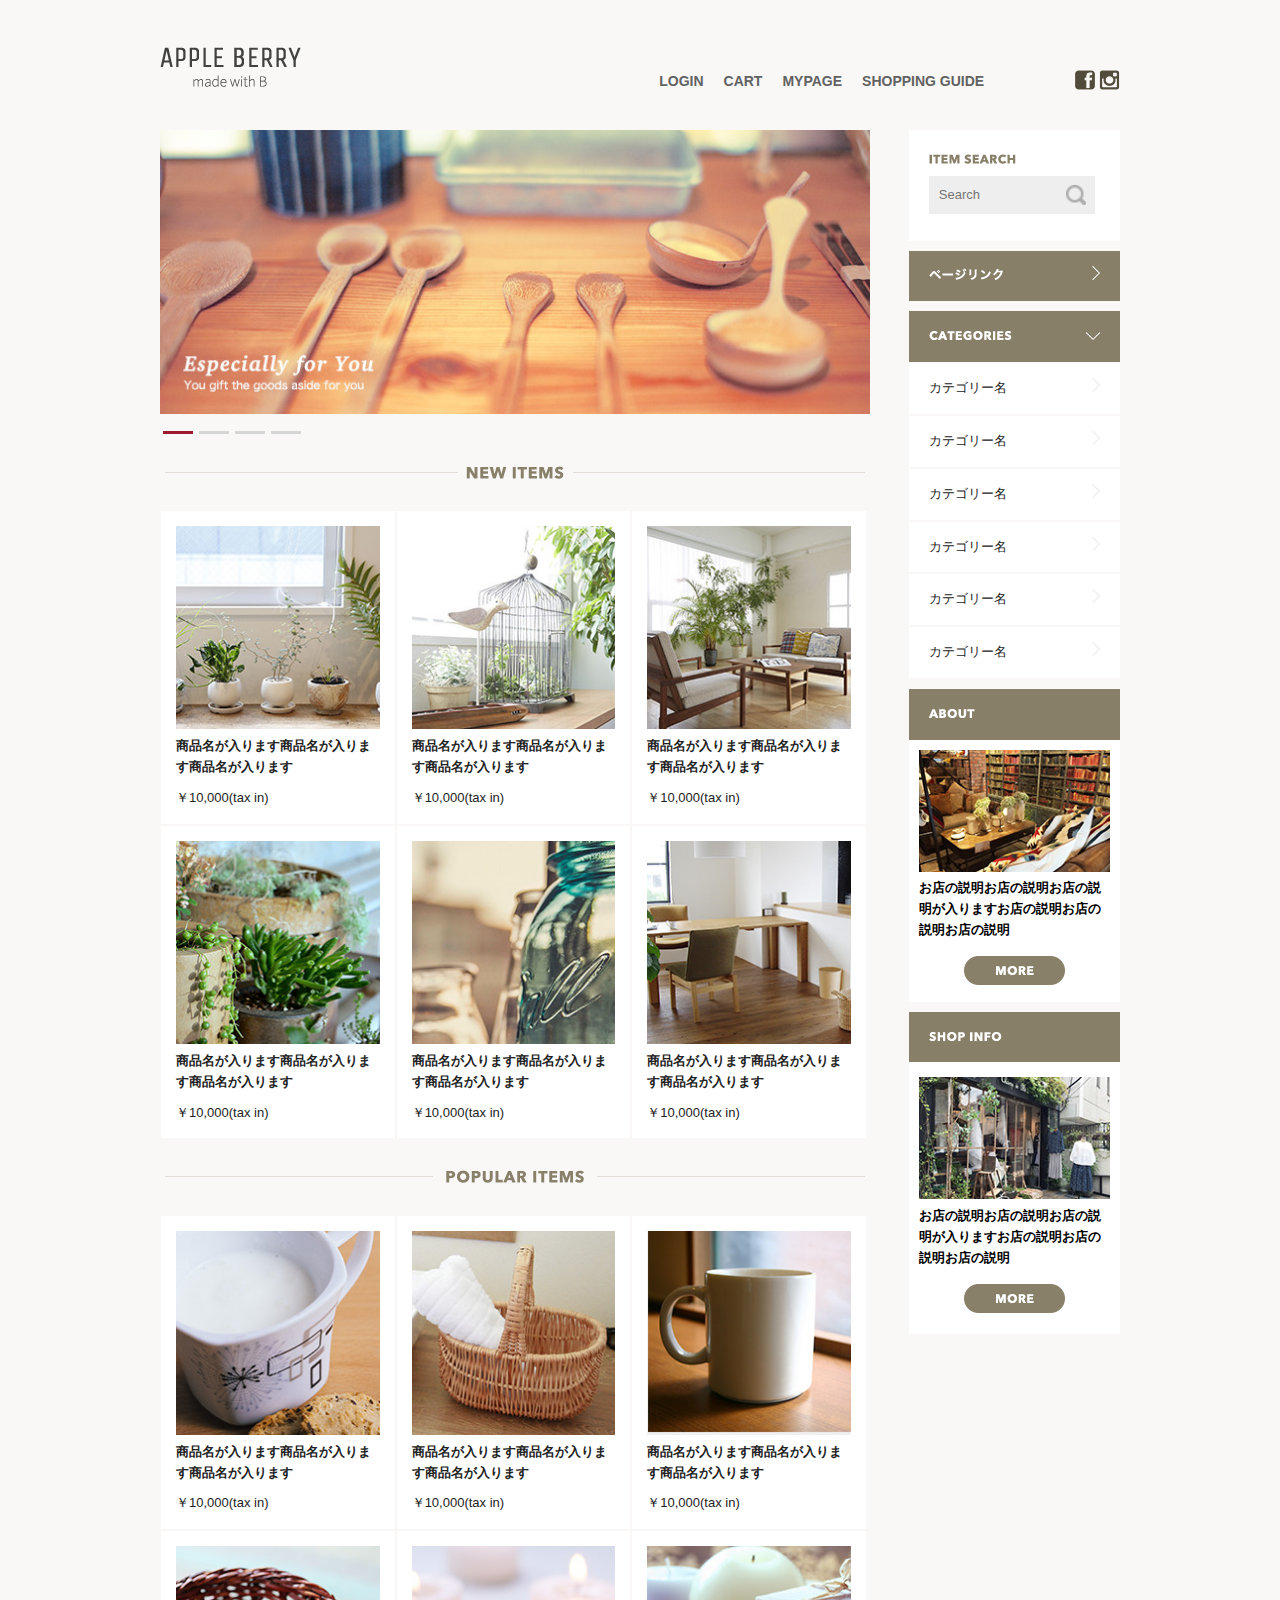
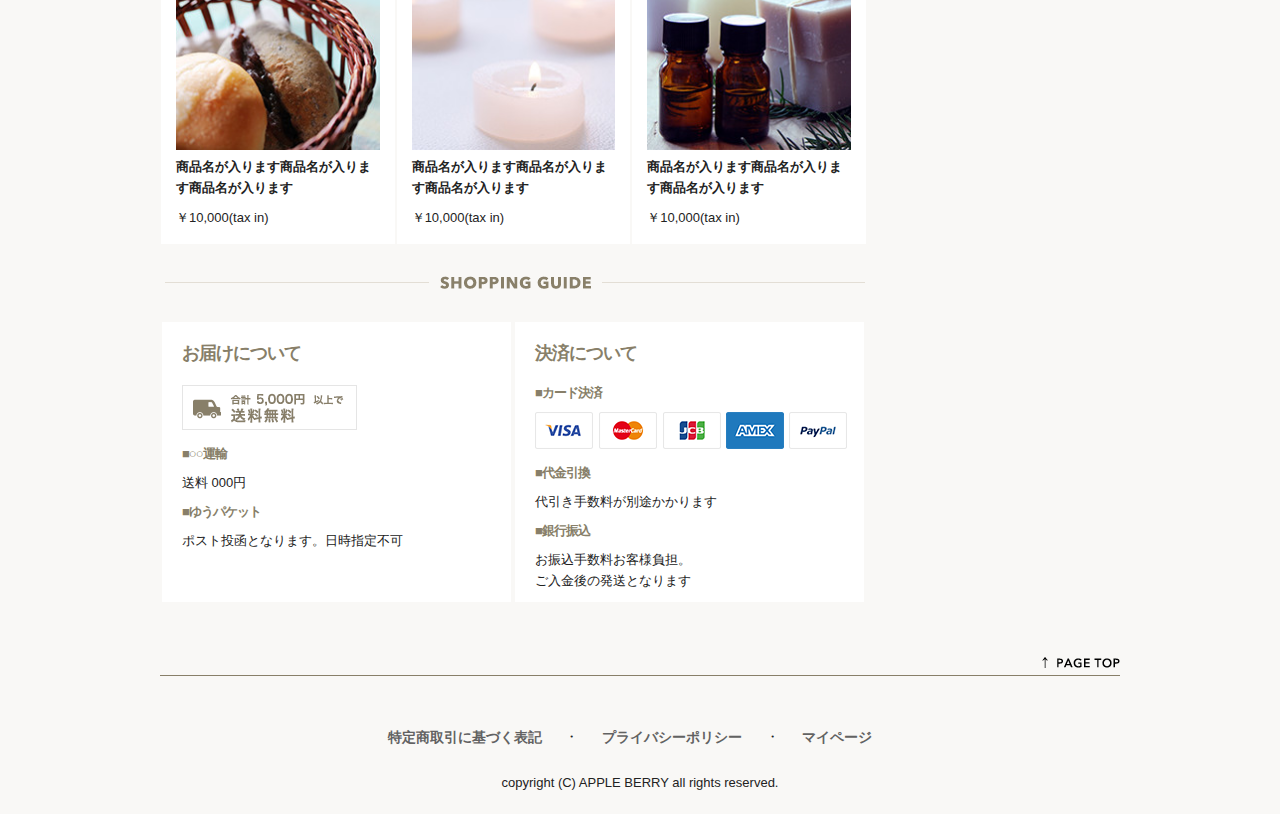
<file: index.html>
<!DOCTYPE html>
<html lang="ja">
<head> 
  <!-- Basic Page Needs
  –––––––––––––––––––––––––––––––––––––––––––––––––– -->
  <meta charset="utf-8">
  <title>APPLE BERRY</title>
  <meta name="description" content="">
  <meta name="author" content="">

  <!-- Mobile Specific Metas
  –––––––––––––––––––––––––––––––––––––––––––––––––– -->
  <meta name="viewport" content="width=device-width, initial-scale=1">

  <!-- FONT
  –––––––––––––––––––––––––––––––––––––––––––––––––– -->
  <link href="//fonts.googleapis.com/css?family=Raleway:400,300,600" rel="stylesheet" type="text/css">

  <!-- CSS
  –––––––––––––––––––––––––––––––––––––––––––––––––– -->
  <link rel="stylesheet" href="css/normalize.css">
  <link rel="stylesheet" href="css/skeleton.css">
  <link rel="stylesheet" href="css/common.css">
  <link rel="stylesheet" href="owlcarousel/assets/owl.carousel.min.css">
  <link rel="stylesheet" href="owlcarousel/assets/owl.theme.default.min.css">

  <!-- Favicon
  –––––––––––––––––––––––––––––––––––––––––––––––––– -->
  <link rel="icon" type="image/png" href="images/favicon.png">
  
    <!-- jQuery -->
    <script src="https://ajax.googleapis.com/ajax/libs/jquery/1.10.2/jquery.min.js"></script>
    <!-- Owl Carousel JS -->
    <script src="owlcarousel/owl.carousel.min.js"></script>
    
    <!-- Owl Carouselを動作させるために追加 -->
    <script src="test-carousel.js"></script>
    <style>
        .owl-theme .owl-dots, .owl-theme .owl-nav {
        text-align: left;
        -webkit-tap-highlight-color: transparent;
            
        }
        .owl-theme .owl-nav.disabled+.owl-dots {
        margin-top: 0px;
        }
        .owl-theme .owl-dots .owl-dot span {
        width: 30px;
        height: 3px;
        margin: 3px 3px;
        background: #D6D6D6;
        display: block;
        -webkit-backface-visibility: visible;
        border-radius:0px;
        }
        .owl-theme .owl-dots .owl-dot.active span,.owl-theme .owl-dots .owl-dot:hover span{
            background:#9d1a2d
        }
        .owl-dot{
            height:0px;
        }
    </style>
    <script>
      $(function(){
    
        $(document).ready(function(){
    
          $(".sp_navi_btn").click(function () {
            $(this).next().slideToggle();
          });
    
        });
    
      });
    </script>
</head>
<body>
    <header>
        <div class="pc_navi">
            <div id="header_in" class="container">
                <div class="row">
                    <div class="six columns logo">
                    
                    <h1><a href="index.html"><img class="u-max-full-width" src="images/top/logo.png" alt="APPLE BERRY" srcset="images/top_sp/logo@2x.png 2x" /></a></h1>
                    
                    </div>
                    <div class="six columns navi">
                    
                        <ul class="pc_navi_li">
                            <li class="navi_login"><a href="#">LOGIN</a></li>
                            <li class="navi_cart"><a href="#">CART</a></li>
                            <li class="navi_mypage"><a href="#">MYPAGE</a></li>
                            <li class="navi_shopping_guide"><a href="#shopping_gude">SHOPPING GUIDE</a></li>
                        </ul>
                        <span class="icon">
                            <img class="sp_facebook_btn u-max-full-width" src="images/top/facebook.png" alt="facebook" />
                            <img class="sp_insta_btn u-max-full-width" src="images/top/insta.png" alt="insta"/>
                        </span>
                    </div>
                <!-- pc_navi -->
                
                </div>
            </div>
            <!-- row -->
        </div>
        <div class="sp_navi">
            <div id="sp_header_in">
                <h1><a href="index.html"><img class="u-max-full-width" src="images/top/logo.png" alt="APPLE BERRY" srcset="images/top_sp/logo@2x.png 2x" /></a></h1>
                <img class="sp_facebook_btn u-max-full-width" src="images/top_sp/fb.png" alt="fb" srcset="images/top_sp/fb@2x.png 2x" />
                <img class="sp_insta_btn u-max-full-width" src="images/top_sp/insta.png" alt="insta" srcset="images/top_sp/insta@2x.png 2x" />
                <img class="sp_navi_btn u-max-full-width" src="images/top_sp/menu_icon.png" alt="menu_icon" srcset="images/top_sp/menu_icon@2x.png 2x" />
                
                <ul class="sp_navi_li">
                    <li><a href="#">LOGIN</a></li>
                    <li><a href="#">CART</a></li>
                    <li><a href="#">MYPAGE</a></li>
                    <li><a href="#shopping_gude">SHOPPING GUIDE</a></li>
                </ul>
            </div>
        </div>
        <!-- sp_navi -->
        <!-- header_in -->
    </header>
    <div id="main">
        <div class="row">
            <div class="nine columns">
                <div id="top">
                    <div class="owl-carousel owl-theme">
                        <div><img src="images/top/ca_banner.jpg" alt="ca_banner"></div>
                        <div><img src="images/top/ca_banner.jpg" alt="ca_banner"></div>
                        <div><img src="images/top/ca_banner.jpg" alt="ca_banner"></div>
                        <div><img src="images/top/ca_banner.jpg" alt="ca_banner"></div>
                    </div>
                </div>
                <div id="new_items">
                    <div class="area_title">
                        <img src="images/top/title_newitems.png" alt="title_newitems">
                    </div>
                    <div class="sp_area_title">
                        <img class="u-max-full-width" src="images/top_sp/title_new_item.png" alt="title_new_item" srcset="images/top_sp/title_new_item@2x.png 2x" />
                    </div>
                    <div class="contents_area">
                        <div class="item_area">
                            <ul>
                                <li>
                                    <span>
                                        <img src="images/top/item_01.jpg" alt="item_01">
                                    </span>
                                    <p class="item_title">
                                        商品名が入ります商品名が入ります商品名が入ります
                                    </p>
                                    <p class="money">
                                        ￥10,000(tax in)
                                    </p>
                                </li>
                                <li>
                                    <span>
                                        <img src="images/top/item_02.jpg" alt="item_02">
                                    </span>
                                    <p class="item_title">
                                        商品名が入ります商品名が入ります商品名が入ります
                                    </p>
                                    <p class="money">
                                        ￥10,000(tax in)
                                    </p>
                                </li>
                                <li>
                                    <span>
                                        <img src="images/top/item_03.jpg" alt="item_03">
                                    </span>
                                    <p class="item_title">
                                        商品名が入ります商品名が入ります商品名が入ります
                                    </p>
                                    <p class="money">
                                        ￥10,000(tax in)
                                    </p>
                                </li>
                                <li>
                                    <span>
                                        <img src="images/top/item_04.jpg" alt="item_04">
                                    </span>
                                    <p class="item_title">
                                        商品名が入ります商品名が入ります商品名が入ります
                                    </p>
                                    <p class="money">
                                        ￥10,000(tax in)
                                    </p>
                                </li>
                                <li>
                                    <span>
                                        <img src="images/top/item_05.jpg" alt="item_05">
                                    </span>
                                    <p class="item_title">
                                        商品名が入ります商品名が入ります商品名が入ります
                                    </p>
                                    <p class="money">
                                        ￥10,000(tax in)
                                    </p>
                                </li>
                                <li>
                                    <span>
                                        <img src="images/top/item_06.jpg" alt="item_06">
                                    </span>
                                    <p class="item_title">
                                        商品名が入ります商品名が入ります商品名が入ります
                                    </p>
                                    <p class="money">
                                        ￥10,000(tax in)
                                    </p>
                                </li>
                            </ul>
                        </div>
                    </div>
                </div>
                <div id="popular_items">
                    <div class="area_title">
                        <img src="images/top/title_popular.png" alt="title_popular">
                    </div>
                    <div class="sp_area_title">
                        <img class="u-max-full-width" src="images/top_sp/title_popular.png" alt="title_popular" srcset="images/top_sp/title_popular@2x.png 2x" />
                    </div>
                    <div class="contents_area">
                        <div class="item_area">
                            <ul>
                                <li>
                                    <span>
                                        <img src="images/top/item_07.jpg" alt="item_07">
                                    </span>
                                    <p class="item_title">
                                        商品名が入ります商品名が入ります商品名が入ります
                                    </p>
                                    <p class="money">
                                        ￥10,000(tax in)
                                    </p>
                                </li>
                                <li>
                                    <span>
                                        <img src="images/top/item_08.jpg" alt="item_08">
                                    </span>
                                    <p class="item_title">
                                        <a href="products.html">商品名が入ります商品名が入ります商品名が入ります</a>
                                    </p>
                                    <p class="money">
                                        ￥10,000(tax in)
                                    </p>
                                </li>
                                <li>
                                    <span>
                                        <img src="images/top/item_09.jpg" alt="item_09">
                                    </span>
                                    <p class="item_title">
                                        商品名が入ります商品名が入ります商品名が入ります
                                    </p>
                                    <p class="money">
                                        ￥10,000(tax in)
                                    </p>
                                </li>
                                <li>
                                    <span>
                                        <img src="images/top/item_10.jpg" alt="item_10">
                                    </span>
                                    <p class="item_title">
                                        商品名が入ります商品名が入ります商品名が入ります
                                    </p>
                                    <p class="money">
                                        ￥10,000(tax in)
                                    </p>
                                </li>
                                <li>
                                    <span>
                                        <img src="images/top/item_11.jpg" alt="item_11">
                                    </span>
                                    <p class="item_title">
                                        商品名が入ります商品名が入ります商品名が入ります
                                    </p>
                                    <p class="money">
                                        ￥10,000(tax in)
                                    </p>
                                </li>
                                <li>
                                    <span>
                                        <img src="images/top/item_12.jpg" alt="item_12">
                                    </span>
                                    <p class="item_title">
                                        商品名が入ります商品名が入ります商品名が入ります
                                    </p>
                                    <p class="money">
                                        ￥10,000(tax in)
                                    </p>
                                </li>
                            </ul>
                        </div>
                    </div>
                </div>
                <div id="shopping_gude">
                    <div class="area_title">
                        <img src="images/top/title_guide.png" alt="title_guide">
                    </div>
                    <div class="sp_area_title">
                        <img class="u-max-full-width" src="images/top_sp/title_guide.png" alt="title_guide" srcset="images/top_sp/title_guide@2x.png 2x" />
                    </div>
                    <div class="contents_area">
                        <div class="contact_area">
                            <h2>お届けについて</h2>
                            <img src="images/top/otodoke_banner.png" alt="otodoke_banner">
                            <h3>■○○運輸</h3>
                            <p>送料 000円</p>
                            <h3>■ゆうパケット</h3>
                            <p>ポスト投函となります。日時指定不可</p>
                        </div>
                        <div class="contact_area">
                            <h2>決済について</h2>
                            <h3>■カード決済</h3>
                            <img src="images/top/cards.png" alt="cards">
                            <h3>■代金引換</h3>
                            <p>代引き手数料が別途かかります</p>
                            <h3>■銀行振込</h3>
                            <p>お振込手数料お客様負担。</p>
                            <p>ご入金後の発送となります</p>
                        </div>
                    </div>
                </div>
            </div>
            <div class="three columns">
                <div id="pc_sidemenu">
                    <div id="item_search">
                        <img src="images/top/itemserch.png" alt="itemserch">
                        <div id="search_box">
                            <input type="search" id="search" placeholder="Search"/>
                            <input id="search_button" type="image" src="images/top/search_icon.png" alt="search_icon">
                        </div>
                    </div>
                    <div id="page_link">
                        <div class="float_left"><img class="next_icon" src="images/top/pagelink.png" alt="pagelink"></div>
                        <div class="text_align_right"><img class="next_icon" src="images/top/next_icon.png" alt="next_icon"></div>
                    </div>
                    <div id="category">
                        <div class="parent_category">
                            <div class="float_left"><img class="next_icon" src="images/top/categories.png" alt="categories"></div>
                            <div class="text_align_right"><img class="next_icon" src="images/top/down_icon.png" alt="down_icon"></div>
                        </div>
                        <div class="child_category">
                            <a href="list.html">
                            <div class="float_left">カテゴリー名</div>
                            <div class="text_align_right"><img class="next_icon" src="images/top/next_icon.png" alt="next_icon"></div>
                            </a>
                        </div>
                        <div class="child_category">
                            <a href="list.html">
                            <div class="float_left">カテゴリー名</div>
                            <div class="text_align_right"><img class="next_icon" src="images/top/next_icon.png" alt="next_icon"></div>
                            </a>
                        </div>
                        <div class="child_category">
                            <a href="list.html">
                            <div class="float_left">カテゴリー名</div>
                            <div class="text_align_right"><img class="next_icon" src="images/top/next_icon.png" alt="next_icon"></div>
                            </a>
                        </div>
                        <div class="child_category">
                            <a href="list.html">
                            <div class="float_left">カテゴリー名</div>
                            <div class="text_align_right"><img class="next_icon" src="images/top/next_icon.png" alt="next_icon"></div>
                            </a>
                        </div>
                        <div class="child_category">
                            <a href="list.html">
                            <div class="float_left">カテゴリー名</div>
                            <div class="text_align_right"><img class="next_icon" src="images/top/next_icon.png" alt="next_icon"></div>
                            </a>
                        </div>
                        <div class="child_category">
                            <a href="list.html">
                            <div class="float_left">カテゴリー名</div>
                            <div class="text_align_right"><img class="next_icon" src="images/top/next_icon.png" alt="next_icon"></div>
                            </a>
                        </div>
                    </div>
                    <div id="about">
                        <div class="parent_about">
                            <img class="next_icon" src="images/top/about.png" alt="about">
                        </div>
                        <div class="child_about">
                            <span class="sp_image">
                                <img src="images/top/about_img.jpg" alt="about_img">
                            </span>
                            <p class="item_title">
                                お店の説明お店の説明お店の説明が入りますお店の説明お店の説明お店の説明
                            </p>
                            <span class="sp_item_title">
                                お店の説明お店の説明お店の説明が入りますお店の説明お店の説明お店の説明
                            </span>
                            <div class="more_bottun">
                                <img src="images/top/more_btn.png" alt="more_btn">
                            </div>
                        </div>
                    </div>
                    <div id="shop_info">
                        <div class="parent_shop_info">
                            <img class="next_icon" src="images/top/shop_info.png" alt="shop_info">
                        </div>
                        <div class="child_shop_info">
                            <span class="sp_image">
                                <img src="images/top/shopinfo_img.jpg" alt="shopinfo_img">
                            </span>
                            <p class="item_title">
                                お店の説明お店の説明お店の説明が入りますお店の説明お店の説明お店の説明
                            </p>
                            <span class="sp_item_title">
                                お店の説明お店の説明お店の説明が入りますお店の説明お店の説明お店の説明
                            </span>
                            <div class="more_bottun">
                                <img src="images/top/more_btn.png" alt="more_btn">
                            </div>
                        </div>
                    </div>
                </div>
            </div>
        </div>
    </div>
    <footer>
        <div class="container">
            <div class="page_top">
                <a href="#header_in"><img src="images/top/pagetop.png" alt="pagetop"></a>
            </div>
            <div class="sp_page_top">
                <a href="#sp_header_in" id="sp_page_top_img"><img src="images/top/pagetop.png" alt="pagetop"></a>
            </div>
            <div class="footer_menu">
                <ul>
                <li><a href="#">特定商取引に基づく表記</a></li>
                <li>・</li>
                <li><a href="#">プライバシーポリシー</a></li>
                <li>・</li>
                <li><a href="#">マイページ</a></li>
                </ul>
            </div>
            <div class="copy_right">copyright (C) APPLE BERRY all rights reserved.</div>
        </div>
    </footer>
</body>
</html>
</file>
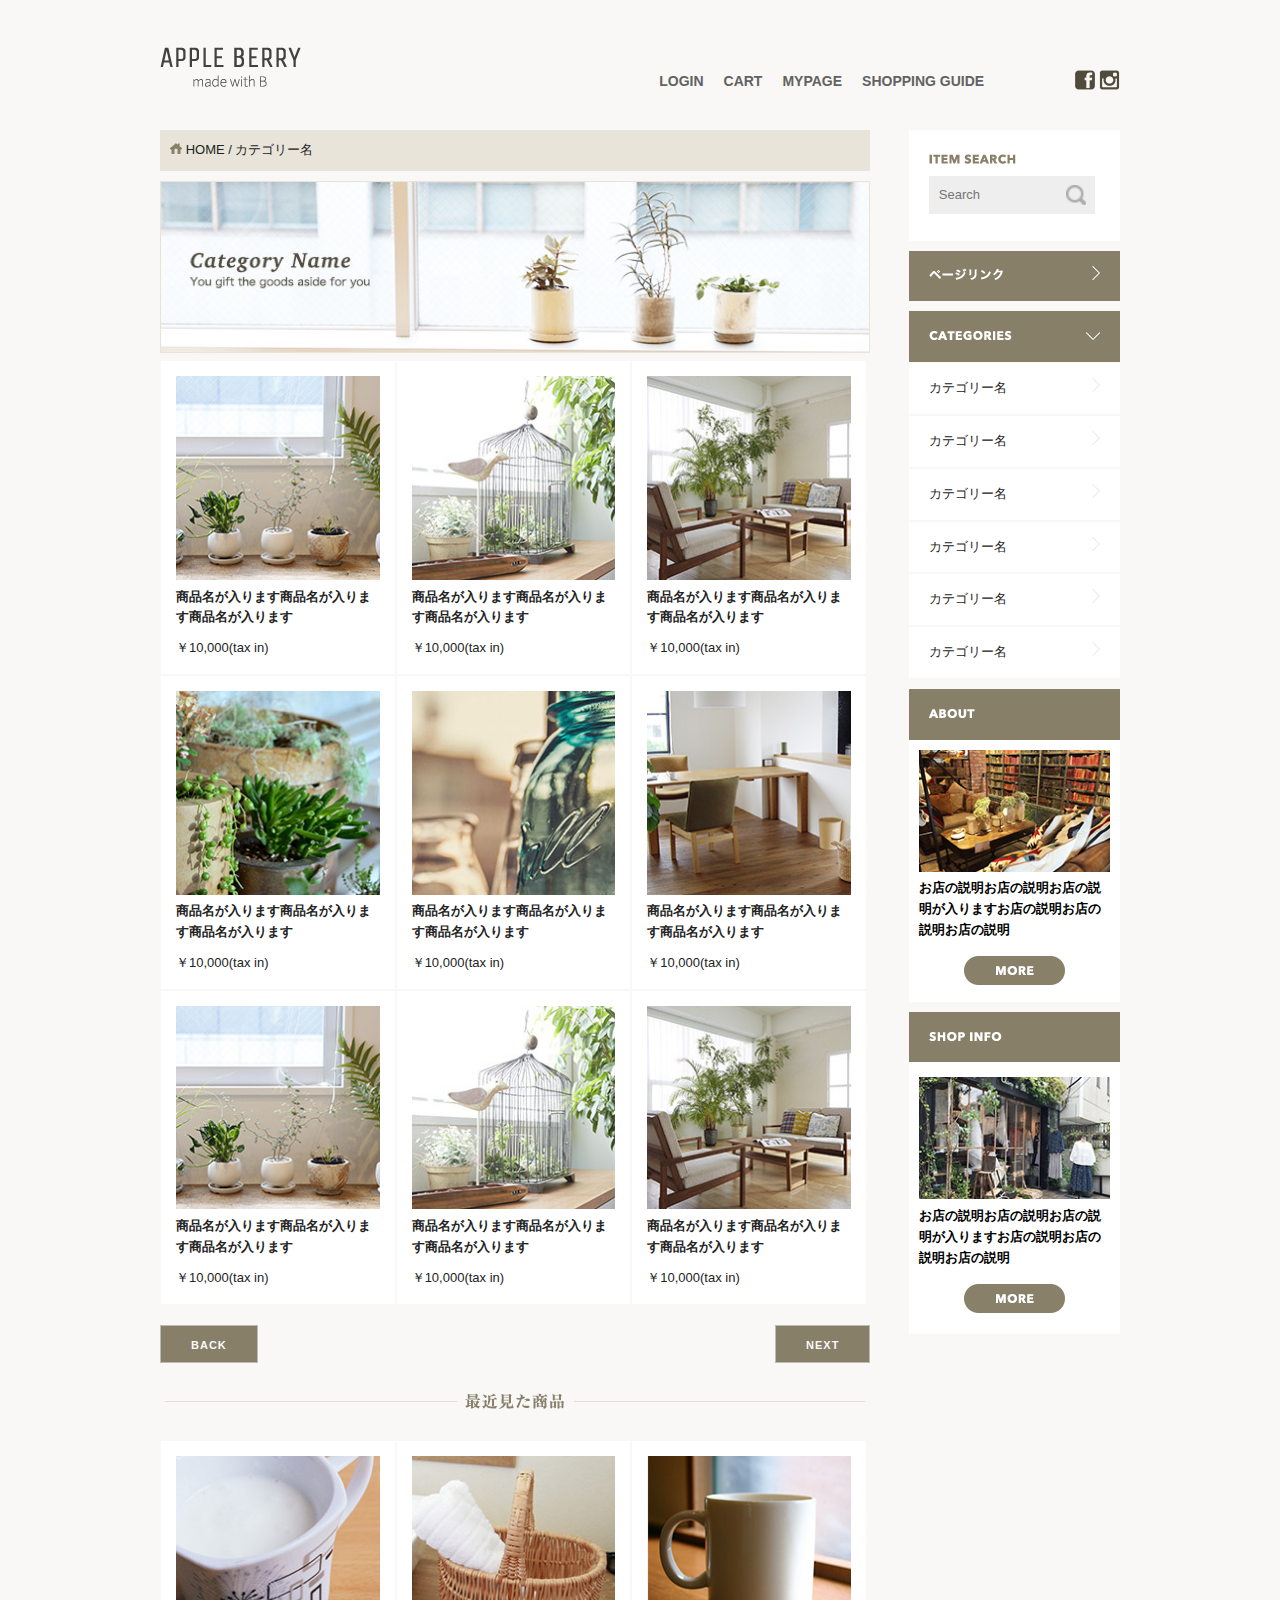
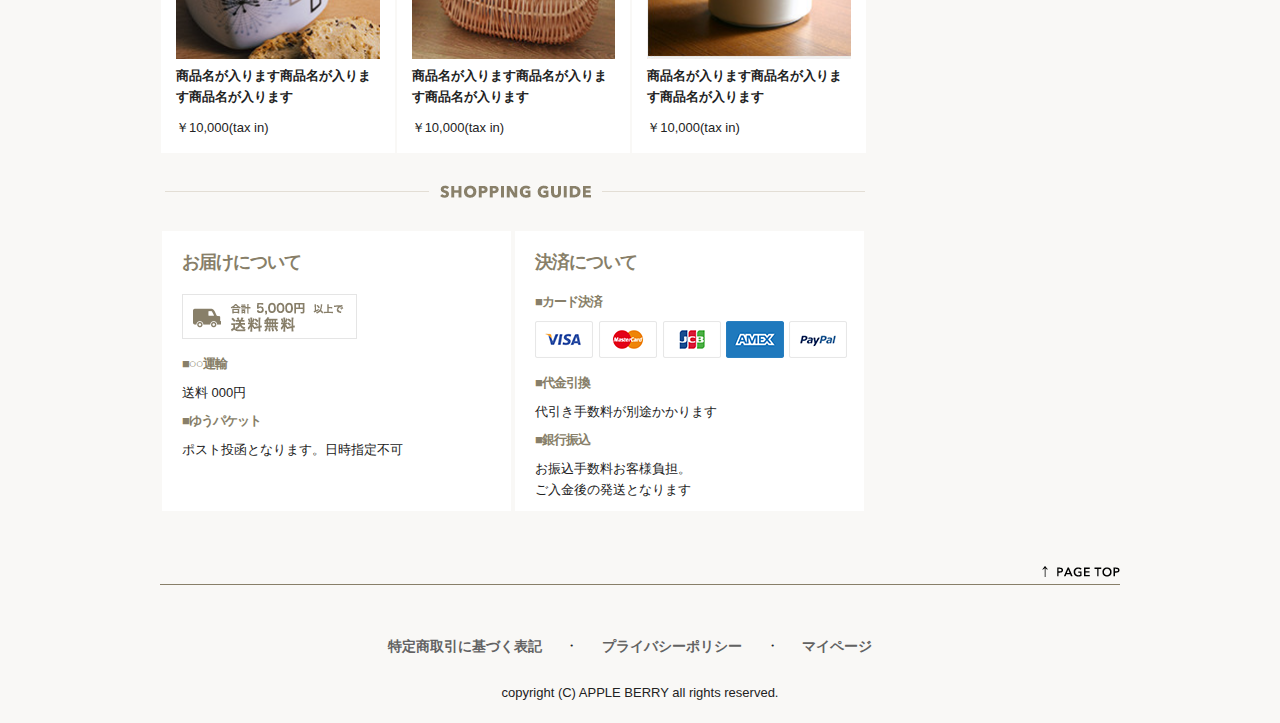
<file: list.html>
<!DOCTYPE html>
<html lang="ja">
<head> 
  <!-- Basic Page Needs
  –––––––––––––––––––––––––––––––––––––––––––––––––– -->
  <meta charset="utf-8">
  <title>APPLE BERRY</title>
  <meta name="description" content="">
  <meta name="author" content="">

  <!-- Mobile Specific Metas
  –––––––––––––––––––––––––––––––––––––––––––––––––– -->
  <meta name="viewport" content="width=device-width, initial-scale=1">

  <!-- FONT
  –––––––––––––––––––––––––––––––––––––––––––––––––– -->
  <link href="//fonts.googleapis.com/css?family=Raleway:400,300,600" rel="stylesheet" type="text/css">

  <!-- CSS
  –––––––––––––––––––––––––––––––––––––––––––––––––– -->
  <link rel="stylesheet" href="css/normalize.css">
  <link rel="stylesheet" href="css/skeleton.css">
  <link rel="stylesheet" href="css/common.css">
  <link rel="stylesheet" href="owlcarousel/assets/owl.carousel.min.css">
  <link rel="stylesheet" href="owlcarousel/assets/owl.theme.default.min.css">

  <!-- Favicon
  –––––––––––––––––––––––––––––––––––––––––––––––––– -->
  <link rel="icon" type="image/png" href="images/favicon.png">
  
    <!-- jQuery -->
    <script src="https://ajax.googleapis.com/ajax/libs/jquery/1.10.2/jquery.min.js"></script>
    <!-- Owl Carousel JS -->
    <script src="owlcarousel/owl.carousel.min.js"></script>
    
    <!-- Owl Carouselを動作させるために追加 -->
    <script src="test-carousel.js"></script>
    <style>
      
    </style>
    <script>
      $(function(){
    
        $(document).ready(function(){
    
          $(".sp_navi_btn").click(function () {
            $(this).next().slideToggle();
          });
    
        });
    
      });
    </script>
</head>
<body>
    <header>
        <div class="pc_navi">
            <div id="header_in" class="container">
                <div class="row">
                    <div class="six columns logo">
                    
                    <h1><a href="index.html"><img class="u-max-full-width" src="images/top/logo.png" alt="APPLE BERRY" srcset="images/top_sp/logo@2x.png 2x" /></a></h1>
                    
                    </div>
                    <div class="six columns navi">
                    
                        <ul class="pc_navi_li">
                            <li class="navi_login"><a href="#">LOGIN</a></li>
                            <li class="navi_cart"><a href="#">CART</a></li>
                            <li class="navi_mypage"><a href="#">MYPAGE</a></li>
                            <li class="navi_shopping_guide"><a href="#shopping_gude">SHOPPING GUIDE</a></li>
                        </ul>
                        <span class="icon">
                            <img class="sp_facebook_btn u-max-full-width" src="images/top/facebook.png" alt="facebook" />
                            <img class="sp_insta_btn u-max-full-width" src="images/top/insta.png" alt="insta"/>
                        </span>
                    </div>
                <!-- pc_navi -->
                
                </div>
            </div>
            <!-- row -->
        </div>
        <div class="sp_navi">
            <div id="sp_header_in">
                <h1><a href="index.html"><img class="u-max-full-width" src="images/top/logo.png" alt="APPLE BERRY" srcset="images/top_sp/logo@2x.png 2x" /></a></h1>
                <img class="sp_facebook_btn u-max-full-width" src="images/top_sp/fb.png" alt="fb" srcset="images/top_sp/fb@2x.png 2x" />
                <img class="sp_insta_btn u-max-full-width" src="images/top_sp/insta.png" alt="insta" srcset="images/top_sp/insta@2x.png 2x" />
                <img class="sp_navi_btn u-max-full-width" src="images/top_sp/menu_icon.png" alt="menu_icon" srcset="images/top_sp/menu_icon@2x.png 2x" />
                
                <ul class="sp_navi_li">
                    <li><a href="#">LOGIN</a></li>
                    <li><a href="#">CART</a></li>
                    <li><a href="#">MYPAGE</a></li>
                    <li><a href="#shopping_gude">SHOPPING GUIDE</a></li>
                </ul>
            </div>
        </div>
        <!-- sp_navi -->
        <!-- header_in -->
    </header>
    <div id="main">
        <div class="row">
            <div class="nine columns">
                <div id="top">
                    <div class="head_menu">
                        <img src="images/list/home_icon.png" alt="home_icon">
                         <a href="index.html">HOME</a> / カテゴリー名
                    </div>
                    <div class="head_img_area">
                        <img class="u-max-full-width head_img" src="images/list/cate_image.jpg" alt="cate_image" />
                    </div>
                    <div class="head_img_area_sp">
                        <img class="u-max-full-width" src="images/list/cate_image_sp.jpg" alt="cate_image_sp"/>
                    </div>
                </div>
                <div id="new_items">
                    <div class="contents_area">
                        <div class="item_area">
                            <ul>
                                <li>
                                    <span>
                                        <img src="images/top/item_01.jpg" alt="item_01">
                                    </span>
                                    <p class="item_title">
                                        商品名が入ります商品名が入ります商品名が入ります
                                    </p>
                                    <p class="money">
                                        ￥10,000(tax in)
                                    </p>
                                </li>
                                <li>
                                    <span>
                                        <img src="images/top/item_02.jpg" alt="item_02">
                                    </span>
                                    <p class="item_title">
                                        商品名が入ります商品名が入ります商品名が入ります
                                    </p>
                                    <p class="money">
                                        ￥10,000(tax in)
                                    </p>
                                </li>
                                <li>
                                    <span>
                                        <img src="images/top/item_03.jpg"  alt="item_03">
                                    </span>
                                    <p class="item_title">
                                        商品名が入ります商品名が入ります商品名が入ります
                                    </p>
                                    <p class="money">
                                        ￥10,000(tax in)
                                    </p>
                                </li>
                                <li>
                                    <span>
                                        <img src="images/top/item_04.jpg" alt="item_04">
                                    </span>
                                    <p class="item_title">
                                        商品名が入ります商品名が入ります商品名が入ります
                                    </p>
                                    <p class="money">
                                        ￥10,000(tax in)
                                    </p>
                                </li>
                                <li>
                                    <span>
                                        <img src="images/top/item_05.jpg" alt="item_05">
                                    </span>
                                    <p class="item_title">
                                        商品名が入ります商品名が入ります商品名が入ります
                                    </p>
                                    <p class="money">
                                        ￥10,000(tax in)
                                    </p>
                                </li>
                                <li>
                                    <span>
                                        <img src="images/top/item_06.jpg" alt="item_06">
                                    </span>
                                    <p class="item_title">
                                        商品名が入ります商品名が入ります商品名が入ります
                                    </p>
                                    <p class="money">
                                        ￥10,000(tax in)
                                    </p>
                                </li>
                                <li>
                                    <span>
                                        <img src="images/top/item_01.jpg" alt="item_01">
                                    </span>
                                    <p class="item_title">
                                        商品名が入ります商品名が入ります商品名が入ります
                                    </p>
                                    <p class="money">
                                        ￥10,000(tax in)
                                    </p>
                                </li>
                                <li>
                                    <span>
                                        <img src="images/top/item_02.jpg" alt="item_02">
                                    </span>
                                    <p class="item_title">
                                        商品名が入ります商品名が入ります商品名が入ります
                                    </p>
                                    <p class="money">
                                        ￥10,000(tax in)
                                    </p>
                                </li>
                                <li>
                                    <span>
                                        <img src="images/top/item_03.jpg" alt="item_03">
                                    </span>
                                    <p class="item_title">
                                        商品名が入ります商品名が入ります商品名が入ります
                                    </p>
                                    <p class="money">
                                        ￥10,000(tax in)
                                    </p>
                                </li>
                            </ul>
                        </div>
                    </div>
                </div>
                <div class="button_area">
                       <div class="btnLeft">
                    	    <button class="square_btn">BACK</button>
                        </div>
                        <div class="btnRight">
                    	    <button class="square_btn">NEXT</button>
                        </div>
                </div>
                <div id="popular_items">
                    <div class="area_title">
                        <img src="images/list/recent_pro_pc.png" alt="recent_pro_pc">
                    </div>
                    <div class="sp_area_title">
                        <img class="u-max-full-width" src="images/list/title_recent_pro.png" alt="title_recent_pro" srcset="images/list/title_recent_pro@2x.png 2x" />
                    </div>
                    <div class="contents_area">
                        <div class="item_area">
                            <ul>
                                <li>
                                    <span>
                                        <img src="images/top/item_07.jpg" alt="item_07">
                                    </span>
                                    <p class="item_title">
                                       商品名が入ります商品名が入ります商品名が入ります
                                    </p>
                                    <p class="money">
                                        ￥10,000(tax in)
                                    </p>
                                </li>
                                <li>
                                    <span>
                                        <img src="images/top/item_08.jpg"  alt="item_08">
                                    </span>
                                    <p class="item_title">
                                        <a href="products.html">商品名が入ります商品名が入ります商品名が入ります</a>
                                    </p>
                                    <p class="money">
                                        ￥10,000(tax in)
                                    </p>
                                </li>
                                <li>
                                    <span>
                                        <img src="images/top/item_09.jpg" alt="item_09">
                                    </span>
                                    <p class="item_title">
                                        商品名が入ります商品名が入ります商品名が入ります
                                    </p>
                                    <p class="money">
                                        ￥10,000(tax in)
                                    </p>
                                </li>
                            </ul>
                        </div>
                    </div>
                </div>
                <div id="shopping_gude">
                    <div class="area_title">
                        <img src="images/top/title_guide.png" alt="title_guide">
                    </div>
                    <div class="sp_area_title">
                        <img class="u-max-full-width" src="images/top_sp/title_guide.png" alt="title_guide" srcset="images/top_sp/title_guide@2x.png 2x" />
                    </div>
                    <div class="contents_area">
                        <div class="contact_area">
                            <h2>お届けについて</h2>
                            <img src="images/top/otodoke_banner.png"  alt="otodoke_banner">
                            <h3>■○○運輸</h3>
                            <p>送料 000円</p>
                            <h3>■ゆうパケット</h3>
                            <p>ポスト投函となります。日時指定不可</p>
                        </div>
                        <div class="contact_area">
                            <h2>決済について</h2>
                            <h3>■カード決済</h3>
                            <img src="images/top/cards.png"  alt="cards">
                            <h3>■代金引換</h3>
                            <p>代引き手数料が別途かかります</p>
                            <h3>■銀行振込</h3>
                            <p>お振込手数料お客様負担。</p>
                            <p>ご入金後の発送となります</p>
                        </div>
                    </div>
                </div>
            </div>
            <div class="three columns">
                <div id="pc_sidemenu">
                    <div id="item_search">
                        <img src="images/top/itemserch.png" alt="itemserch">
                        <div id="search_box">
                            <input type="search" id="search" placeholder="Search"/>
                            <input id="search_button" type="image" src="images/top/search_icon.png" alt="search_icon">
                        </div>
                    </div>
                    <div id="page_link">
                        <div class="float_left"><img class="next_icon" src="images/top/pagelink.png" alt="pagelink"></div>
                        <div class="text_align_right"><img class="next_icon" src="images/top/next_icon.png" alt="next_icon"></div>
                    </div>
                    <div id="category">
                        <div class="parent_category">
                            <div class="float_left"><img class="next_icon" src="images/top/categories.png" alt="categories"></div>
                            <div class="text_align_right"><img class="next_icon" src="images/top/down_icon.png" alt="down_icon"></div>
                        </div>
                        <div class="child_category">
                            <a href="list.html">
                            <div class="float_left">カテゴリー名</div>
                            <div class="text_align_right"><img class="next_icon" src="images/top/next_icon.png" alt="next_icon"></div>
                            </a>
                        </div>
                        <div class="child_category">
                            <a href="list.html">
                            <div class="float_left">カテゴリー名</div>
                            <div class="text_align_right"><img class="next_icon" src="images/top/next_icon.png" alt="next_icon"></div>
                            </a>
                        </div>
                        <div class="child_category">
                            <a href="list.html">
                            <div class="float_left">カテゴリー名</div>
                            <div class="text_align_right"><img class="next_icon" src="images/top/next_icon.png" alt="next_icon"></div>
                            </a>
                        </div>
                        <div class="child_category">
                            <a href="list.html">
                            <div class="float_left">カテゴリー名</div>
                            <div class="text_align_right"><img class="next_icon" src="images/top/next_icon.png" alt="next_icon"></div>
                            </a>
                        </div>
                        <div class="child_category">
                            <a href="list.html">
                            <div class="float_left">カテゴリー名</div>
                            <div class="text_align_right"><img class="next_icon" src="images/top/next_icon.png" alt="next_icon"></div>
                            </a>
                        </div>
                        <div class="child_category">
                            <a href="list.html">
                            <div class="float_left">カテゴリー名</div>
                            <div class="text_align_right"><img class="next_icon" src="images/top/next_icon.png" alt="next_icon"></div>
                            </a>
                        </div>
                    </div>
                    <div id="about">
                        <div class="parent_about">
                            <img class="next_icon" src="images/top/about.png" alt="about">
                        </div>
                        <div class="child_about">
                            <span class="sp_image">
                                <img src="images/top/about_img.jpg" alt="about_img">
                            </span>
                            <p class="item_title">
                                お店の説明お店の説明お店の説明が入りますお店の説明お店の説明お店の説明
                            </p>
                            <span class="sp_item_title">
                                お店の説明お店の説明お店の説明が入りますお店の説明お店の説明お店の説明
                            </span>
                            <div class="more_bottun">
                                <img src="images/top/more_btn.png" alt="more_btn">
                            </div>
                        </div>
                    </div>
                    <div id="shop_info">
                        <div class="parent_shop_info">
                            <img class="next_icon" src="images/top/shop_info.png" alt="shop_info">
                        </div>
                        <div class="child_shop_info">
                            <span class="sp_image">
                                <img src="images/top/shopinfo_img.jpg" alt="shopinfo_img">
                            </span>
                            <p class="item_title">
                                お店の説明お店の説明お店の説明が入りますお店の説明お店の説明お店の説明
                            </p>
                            <span class="sp_item_title">
                                お店の説明お店の説明お店の説明が入りますお店の説明お店の説明お店の説明
                            </span>
                            <div class="more_bottun">
                                <img src="images/top/more_btn.png" alt="more_btn">
                            </div>
                        </div>
                    </div>
                </div>
            </div>
        </div>
    </div>
    <footer>
        <div class="container">
            <div class="page_top">
                <a href="#header_in"><img src="images/top/pagetop.png" alt="pagetop"></a>
            </div>
            <div class="sp_page_top">
                <a href="#sp_header_in" id="sp_page_top_img"><img src="images/top/pagetop.png" alt="pagetop"></a>
            </div>
            <div class="footer_menu">
                <ul>
                <li><a href="#">特定商取引に基づく表記</a></li>
                <li>・</li>
                <li><a href="#">プライバシーポリシー</a></li>
                <li>・</li>
                <li><a href="#">マイページ</a></li>
                </ul>
            </div>
            <div class="copy_right">copyright (C) APPLE BERRY all rights reserved.</div>
        </div>
    </footer>
</body>
</html>
</file>
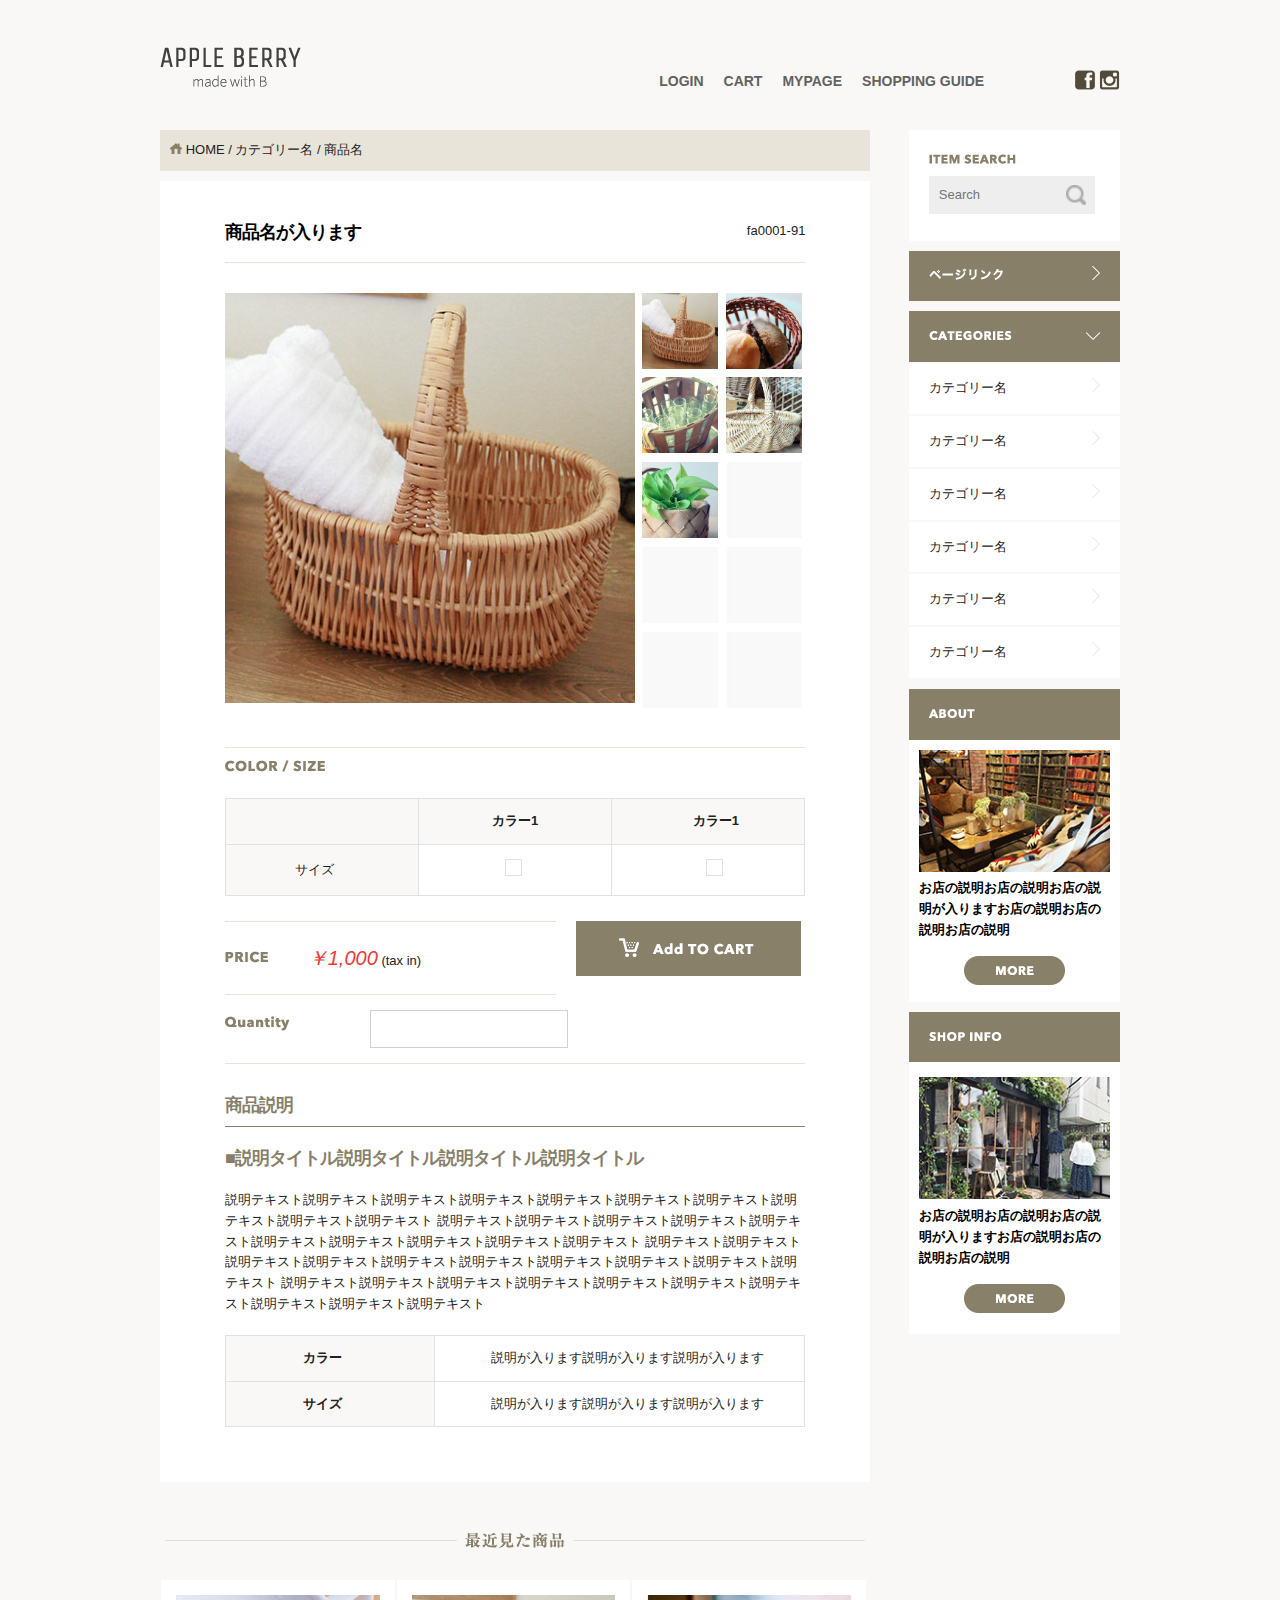
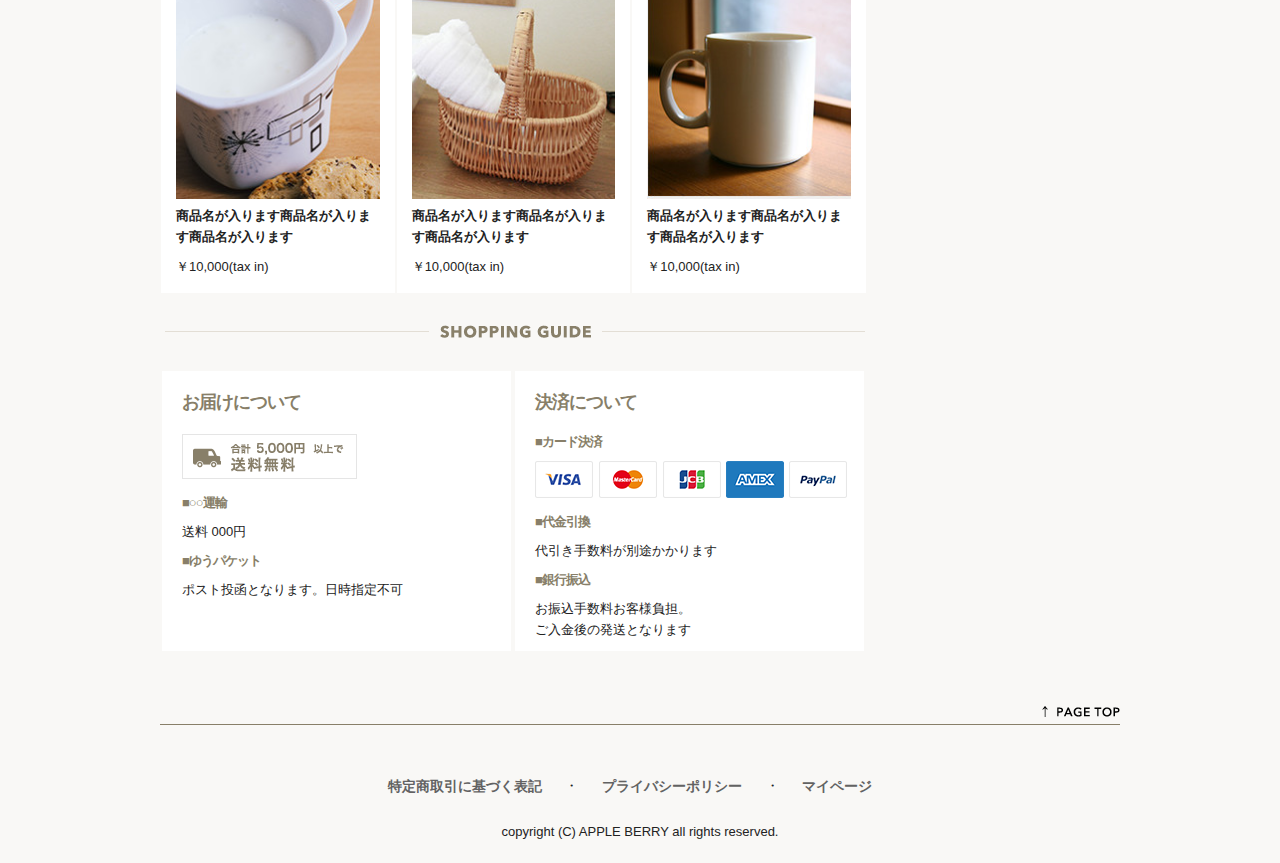
<file: products.html>
<!DOCTYPE html>
<html lang="ja">
<head> 
  <!-- Basic Page Needs
  –––––––––––––––––––––––––––––––––––––––––––––––––– -->
  <meta charset="utf-8">
  <title>APPLE BERRY</title>
  <meta name="description" content="">
  <meta name="author" content="">

  <!-- Mobile Specific Metas
  –––––––––––––––––––––––––––––––––––––––––––––––––– -->
  <meta name="viewport" content="width=device-width, initial-scale=1">

  <!-- FONT
  –––––––––––––––––––––––––––––––––––––––––––––––––– -->
  <link href="//fonts.googleapis.com/css?family=Raleway:400,300,600" rel="stylesheet" type="text/css">

  <!-- CSS
  –––––––––––––––––––––––––––––––––––––––––––––––––– -->
  <link rel="stylesheet" href="css/normalize.css">
  <link rel="stylesheet" href="css/skeleton.css">
  <link rel="stylesheet" href="css/common.css">
  <link rel="stylesheet" href="owlcarousel/assets/owl.carousel.min.css">
  <link rel="stylesheet" href="owlcarousel/assets/owl.theme.default.min.css">

  <!-- Favicon
  –––––––––––––––––––––––––––––––––––––––––––––––––– -->
  <link rel="icon" type="image/png" href="images/favicon.png">
  
    <!-- jQuery -->
    <script src="https://ajax.googleapis.com/ajax/libs/jquery/1.10.2/jquery.min.js"></script>
    <!-- Owl Carousel JS -->
    <script src="owlcarousel/owl.carousel.min.js"></script>
    
    <!-- Owl Carouselを動作させるために追加 -->
    <script src="test-carousel.js"></script>
    <style>
      
    </style>
    <script>
      $(function(){
    
        $(document).ready(function(){
    
          $(".sp_navi_btn").click(function () {
            $(this).next().slideToggle();
          });
          $(".sub_img img").click(function(){
              if(! $(this).hasClass("none")){
                var img_src = $(this).attr("src");
                $(".main_img img").attr("src", img_src);
              }
          });
        });
    
      });
    </script>
</head>
<body>
    <header>
        <div class="pc_navi">
            <div id="header_in" class="container">
                <div class="row">
                    <div class="six columns logo">
                    
                    <h1><a href="index.html"><img class="u-max-full-width" src="images/top/logo.png" alt="APPLE BERRY" srcset="images/top_sp/logo@2x.png 2x" /></a></h1>
                    
                    </div>
                    <div class="six columns navi">
                    
                        <ul class="pc_navi_li">
                            <li class="navi_login"><a href="#">LOGIN</a></li>
                            <li class="navi_cart"><a href="#">CART</a></li>
                            <li class="navi_mypage"><a href="#">MYPAGE</a></li>
                            <li class="navi_shopping_guide"><a href="#shopping_gude">SHOPPING GUIDE</a></li>
                        </ul>
                        <span class="icon">
                            <img class="sp_facebook_btn u-max-full-width" src="images/top/facebook.png" alt="facebook" />
                            <img class="sp_insta_btn u-max-full-width" src="images/top/insta.png" alt="insta"/>
                        </span>
                    </div>
                <!-- pc_navi -->
                
                </div>
            </div>
            <!-- row -->
        </div>
         <div class="sp_navi">
            <div id="sp_header_in">
                <h1><a href="index.html"><img class="u-max-full-width" src="images/top/logo.png" alt="APPLE BERRY" srcset="images/top_sp/logo@2x.png 2x" /></a></h1>
                <img class="sp_facebook_btn u-max-full-width" src="images/top_sp/fb.png" alt="fb" srcset="images/top_sp/fb@2x.png 2x" />
                <img class="sp_insta_btn u-max-full-width" src="images/top_sp/insta.png" alt="insta" srcset="images/top_sp/insta@2x.png 2x" />
                <img class="sp_navi_btn u-max-full-width" src="images/top_sp/menu_icon.png" alt="menu_icon" srcset="images/top_sp/menu_icon@2x.png 2x" />
                
                <ul class="sp_navi_li">
                    <li><a href="#">LOGIN</a></li>
                    <li><a href="#">CART</a></li>
                    <li><a href="#">MYPAGE</a></li>
                    <li><a href="#shopping_gude">SHOPPING GUIDE</a></li>
                </ul>
            </div>
        </div>
        <!-- sp_navi -->
        <!-- header_in -->
    </header>
    <div id="main">
        <div class="row">
            <div class="nine columns">
                <div id="top">
                    <div class="head_menu">
                        <img src="images/list/home_icon.png" alt="home">
                        <a href="index.html">HOME</a> / <a href="list.html">カテゴリー名</a> / 商品名
                    </div>
                </div>
                <div id="detail_arae">
                        <div class="area_title products">
                            <div class="btnLeft">
                                <h2>商品名が入ります</h2>
                            </div>
                            <div class="btnRight">fa0001-91</div>
                        </div>
                        <div class="sp_area_title" style="margin:10px 5px;padding-bottom:10px;">
                                <h2 style="margin-bottom:5px;">商品名が入ります</h2>
                                <span>fa0001-91</span>
                        </div>
                    <div class="contents_area products">
                        <div class="img_area top_line_brown">
                            <div class="main_img"><img src="images/products/pro_img_01.jpg" alt="pro_img_01"/></div>
                            <div class="sub_img">
                                <img src="images/products/pro_img_01.jpg" alt="pro_img_01"/>
                                <img src="images/products/pro_img_02.jpg" alt="pro_img_02"/>
                                <img src="images/products/pro_img_03.jpg" alt="pro_img_03"/>
                                <img src="images/products/pro_img_04.jpg" alt="pro_img_04"/>
                                <img src="images/products/pro_img_05.jpg" alt="pro_img_05"/>
                                <img src="images/products/gray_pro_img.jpg" class="none" alt="gray_pro_img"/>
                                <img src="images/products/gray_pro_img.jpg" class="none" alt="gray_pro_img"/>
                                <img src="images/products/gray_pro_img.jpg" class="none" alt="gray_pro_img"/>
                                <img src="images/products/gray_pro_img.jpg" class="none" alt="gray_pro_img"/>
                                <img src="images/products/gray_pro_img.jpg" class="none" alt="gray_pro_img"/>
                            </div>
                        </div>
                        <div class="color_size top_line_brown">
                            <img src="images/products/title_color.png" alt="title_color">
                            <table>
                                <tr>
                                    <th> </th>
                                    <th>カラー1</th>
                                    <th>カラー1</th>
                                </tr>
                                <tr>
                                    <td>サイズ</td>
                                    <td><label><input type="checkbox" name="checkbox01[]" class="checkbox01-input"><span class="checkbox01-parts"></span></label></td>
                                    <td><label><input type="checkbox" name="checkbox02[]" class="checkbox01-input"><span class="checkbox01-parts"></span></label></td>
                                </tr>
                            </table>
                        </div>
                        <div class="price top_line_brown bottom_line_brown">
                            <div class="sub_title_width"><img src="images/products/title_price.png" alt="title_price"></div>
                            <span class="price_font">￥1,000</span>
                            <span>(tax in)</span>
                        </div>
                        <div class="add_to_cart_pc">
                            <img src="images/products/add_to_cart.png"  alt="add_to_cart">
                        </div>
                        <div class="quantity bottom_line_brown">
                            <div class="sub_title_width" ><img src="images/products/title_quantity.png" alt=""></div>
                            <input type="text" class="quantity_input"/>
                        </div>
                        <div class="add_to_cart_sp">
                            <img src="images/products/add_to_cart.png" alt="add_to_cart">
                        </div>
                        <div class="detail_title bottom_line_dark_brown">
                            <h2>商品説明</h2>
                        </div>
                        <div class="detail_explan">
                            <h2>■説明タイトル説明タイトル説明タイトル説明タイトル</h2>
                            説明テキスト説明テキスト説明テキスト説明テキスト説明テキスト説明テキスト説明テキスト説明テキスト説明テキスト説明テキスト
                            説明テキスト説明テキスト説明テキスト説明テキスト説明テキスト説明テキスト説明テキスト説明テキスト説明テキスト説明テキスト
                            説明テキスト説明テキスト説明テキスト説明テキスト説明テキスト説明テキスト説明テキスト説明テキスト説明テキスト説明テキスト
                            説明テキスト説明テキスト説明テキスト説明テキスト説明テキスト説明テキスト説明テキスト説明テキスト説明テキスト説明テキスト
                            <table>
                                <tr>
                                    <th class="colspan">カラー</th>
                                    <td class="colspan2">説明が入ります説明が入ります説明が入ります</td>
                                </tr>
                                <tr>
                                    <th class="colspan">サイズ</th>
                                    <td class="colspan2">説明が入ります説明が入ります説明が入ります</td>
                                </tr>
                            </table>
                        </div>
                    </div>
                </div>
                <div id="popular_items">
                    <div class="area_title">
                        <img src="images/list/recent_pro_pc.png" alt="recent_pro_pc">
                    </div>
                    <div class="sp_area_title">
                        <img class="u-max-full-width" src="images/list/title_recent_pro.png" alt="sp_title" srcset="images/list/title_recent_pro@2x.png 2x" />
                    </div>
                    <div class="contents_area">
                        <div class="item_area">
                            <ul>
                                <li>
                                    <span>
                                        <img src="images/top/item_07.jpg" alt="item_07">
                                    </span>
                                    <p class="item_title">
                                        商品名が入ります商品名が入ります商品名が入ります
                                    </p>
                                    <p class="money">
                                        ￥10,000(tax in)
                                    </p>
                                </li>
                                <li>
                                    <span>
                                        <img src="images/top/item_08.jpg" alt="item_08">
                                    </span>
                                    <p class="item_title">
                                        <a href="products.html">商品名が入ります商品名が入ります商品名が入ります</a>
                                    </p>
                                    <p class="money">
                                        ￥10,000(tax in)
                                    </p>
                                </li>
                                <li>
                                    <span>
                                        <img src="images/top/item_09.jpg" alt="item_09">
                                    </span>
                                    <p class="item_title">
                                        商品名が入ります商品名が入ります商品名が入ります
                                    </p>
                                    <p class="money">
                                        ￥10,000(tax in)
                                    </p>
                                </li>
                            </ul>
                        </div>
                    </div>
                </div>
                <div id="shopping_gude">
                    <div class="area_title">
                        <img src="images/top/title_guide.png" alt="title_guide">
                    </div>
                    <div class="sp_area_title">
                        <img class="u-max-full-width" src="images/top_sp/title_guide.png" alt="title_guide" srcset="images/top_sp/title_guide@2x.png 2x" />
                    </div>
                    <div class="contents_area">
                        <div class="contact_area">
                            <h2>お届けについて</h2>
                            <img src="images/top/otodoke_banner.png"  alt="otodoke_banner">
                            <h3>■○○運輸</h3>
                            <p>送料 000円</p>
                            <h3>■ゆうパケット</h3>
                            <p>ポスト投函となります。日時指定不可</p>
                        </div>
                        <div class="contact_area">
                            <h2>決済について</h2>
                            <h3>■カード決済</h3>
                            <img src="images/top/cards.png"  alt="cards">
                            <h3>■代金引換</h3>
                            <p>代引き手数料が別途かかります</p>
                            <h3>■銀行振込</h3>
                            <p>お振込手数料お客様負担。</p>
                            <p>ご入金後の発送となります</p>
                        </div>
                    </div>
                </div>
            </div>
            <div class="three columns">
                <div id="pc_sidemenu">
                    <div id="item_search">
                        <img src="images/top/itemserch.png" alt="itemserch">
                        <div id="search_box">
                            <input type="search" id="search" placeholder="Search"/>
                            <input id="search_button" type="image" src="images/top/search_icon.png" alt="search_icon">
                        </div>
                    </div>
                    <div id="page_link">
                        <div class="float_left"><img class="next_icon" src="images/top/pagelink.png" alt="pagelink"></div>
                        <div class="text_align_right"><img class="next_icon" src="images/top/next_icon.png" alt="next_icon"></div>
                    </div>
                    <div id="category">
                        <div class="parent_category">
                            <div class="float_left"><img class="next_icon" src="images/top/categories.png" alt="categories"></div>
                            <div class="text_align_right"><img class="next_icon" src="images/top/down_icon.png" alt="down_icon"></div>
                        </div>
                        <div class="child_category">
                            <a href="list.html">
                            <div class="float_left">カテゴリー名</div>
                            <div class="text_align_right"><img class="next_icon" src="images/top/next_icon.png" alt="next_icon"></div>
                            </a>
                        </div>
                        <div class="child_category">
                            <a href="list.html">
                            <div class="float_left">カテゴリー名</div>
                            <div class="text_align_right"><img class="next_icon" src="images/top/next_icon.png" alt="next_icon"></div>
                            </a>
                        </div>
                        <div class="child_category">
                            <a href="list.html">
                            <div class="float_left">カテゴリー名</div>
                            <div class="text_align_right"><img class="next_icon" src="images/top/next_icon.png" alt="next_icon"></div>
                            </a>
                        </div>
                        <div class="child_category">
                            <a href="list.html">
                            <div class="float_left">カテゴリー名</div>
                            <div class="text_align_right"><img class="next_icon" src="images/top/next_icon.png" alt="next_icon"></div>
                            </a>
                        </div>
                        <div class="child_category">
                            <a href="list.html">
                            <div class="float_left">カテゴリー名</div>
                            <div class="text_align_right"><img class="next_icon" src="images/top/next_icon.png" alt="next_icon"></div>
                            </a>
                        </div>
                        <div class="child_category">
                            <a href="list.html">
                            <div class="float_left">カテゴリー名</div>
                            <div class="text_align_right"><img class="next_icon" src="images/top/next_icon.png" alt="next_icon"></div>
                            </a>
                        </div>
                    </div>
                    <div id="about">
                        <div class="parent_about">
                            <img class="next_icon" src="images/top/about.png" alt="about">
                        </div>
                        <div class="child_about">
                            <span class="sp_image">
                                <img src="images/top/about_img.jpg" alt="about_img">
                            </span>
                            <p class="item_title">
                                お店の説明お店の説明お店の説明が入りますお店の説明お店の説明お店の説明
                            </p>
                            <span class="sp_item_title">
                                お店の説明お店の説明お店の説明が入りますお店の説明お店の説明お店の説明
                            </span>
                            <div class="more_bottun">
                                <img src="images/top/more_btn.png" alt="more_btn">
                            </div>
                        </div>
                    </div>
                    <div id="shop_info">
                        <div class="parent_shop_info">
                            <img class="next_icon" src="images/top/shop_info.png" alt="shop_info">
                        </div>
                        <div class="child_shop_info">
                            <span class="sp_image">
                                <img src="images/top/shopinfo_img.jpg" alt="shopinfo_img">
                            </span>
                            <p class="item_title">
                                お店の説明お店の説明お店の説明が入りますお店の説明お店の説明お店の説明
                            </p>
                            <span class="sp_item_title">
                                お店の説明お店の説明お店の説明が入りますお店の説明お店の説明お店の説明
                            </span>
                            <div class="more_bottun">
                                <img src="images/top/more_btn.png" alt="more_btn">
                            </div>
                        </div>
                    </div>
                </div>
            </div>
        </div>
    </div>
    <footer>
        <div class="container">
            <div class="page_top">
                <a href="#header_in"><img src="images/top/pagetop.png" alt="pagetop"></a>
            </div>
            <div class="sp_page_top">
                <a href="#sp_header_in" id="sp_page_top_img"><img src="images/top/pagetop.png" alt="pagetop"></a>
            </div>
            <div class="footer_menu">
                <ul>
                <li><a href="#">特定商取引に基づく表記</a></li>
                <li>・</li>
                <li><a href="#">プライバシーポリシー</a></li>
                <li>・</li>
                <li><a href="#">マイページ</a></li>
                </ul>
            </div>
            <div class="copy_right">copyright (C) APPLE BERRY all rights reserved.</div>
        </div>
    </footer>
</body>
</html>
</file>
<file: css/skeleton.css>
/*
* Skeleton V2.0.4
* Copyright 2014, Dave Gamache
* www.getskeleton.com
* Free to use under the MIT license.
* http://www.opensource.org/licenses/mit-license.php
* 12/29/2014
*/


/* Table of contents
––––––––––––––––––––––––––––––––––––––––––––––––––
- Grid
- Base Styles
- Typography
- Links
- Buttons
- Forms
- Lists
- Code
- Tables
- Spacing
- Utilities
- Clearing
- Media Queries
*/


/* Grid
–––––––––––––––––––––––––––––––––––––––––––––––––– */
.container {
  position: relative;
  width: 100%;
  max-width: 960px;
  margin: 0 auto;
  padding: 0 20px;
  box-sizing: border-box; }
.column,
.columns {
  width: 100%;
  float: left;
  box-sizing: border-box; }

/* For devices larger than 400px */
@media (min-width: 400px) {
  .container {
    width: 85%;
    padding: 0; }
}

/* For devices larger than 550px */
@media (min-width: 550px) {
  .container {
    width: 80%; }
  .column,
  .columns {
    margin-left: 4%; }
  .column:first-child,
  .columns:first-child {
    margin-left: 0; }

  .one.column,
  .one.columns                    { width: 4.66666666667%; }
  .two.columns                    { width: 13.3333333333%; }
  .three.columns                  { width: 22%;            }
  .four.columns                   { width: 30.6666666667%; }
  .five.columns                   { width: 39.3333333333%; }
  .six.columns                    { width: 48%;            }
  .seven.columns                  { width: 56.6666666667%; }
  .eight.columns                  { width: 65.3333333333%; }
  .nine.columns                   { width: 74.0%;          }
  .ten.columns                    { width: 82.6666666667%; }
  .eleven.columns                 { width: 91.3333333333%; }
  .twelve.columns                 { width: 100%; margin-left: 0; }

  .one-third.column               { width: 30.6666666667%; }
  .two-thirds.column              { width: 65.3333333333%; }

  .one-half.column                { width: 48%; }

  /* Offsets */
  .offset-by-one.column,
  .offset-by-one.columns          { margin-left: 8.66666666667%; }
  .offset-by-two.column,
  .offset-by-two.columns          { margin-left: 17.3333333333%; }
  .offset-by-three.column,
  .offset-by-three.columns        { margin-left: 26%;            }
  .offset-by-four.column,
  .offset-by-four.columns         { margin-left: 34.6666666667%; }
  .offset-by-five.column,
  .offset-by-five.columns         { margin-left: 43.3333333333%; }
  .offset-by-six.column,
  .offset-by-six.columns          { margin-left: 52%;            }
  .offset-by-seven.column,
  .offset-by-seven.columns        { margin-left: 60.6666666667%; }
  .offset-by-eight.column,
  .offset-by-eight.columns        { margin-left: 69.3333333333%; }
  .offset-by-nine.column,
  .offset-by-nine.columns         { margin-left: 78.0%;          }
  .offset-by-ten.column,
  .offset-by-ten.columns          { margin-left: 86.6666666667%; }
  .offset-by-eleven.column,
  .offset-by-eleven.columns       { margin-left: 95.3333333333%; }

  .offset-by-one-third.column,
  .offset-by-one-third.columns    { margin-left: 34.6666666667%; }
  .offset-by-two-thirds.column,
  .offset-by-two-thirds.columns   { margin-left: 69.3333333333%; }

  .offset-by-one-half.column,
  .offset-by-one-half.columns     { margin-left: 52%; }

}


/* Base Styles
–––––––––––––––––––––––––––––––––––––––––––––––––– */
/* NOTE
html is set to 62.5% so that all the REM measurements throughout Skeleton
are based on 10px sizing. So basically 1.5rem = 15px :) */
html {
  font-size: 62.5%; }
body {
  font-size: 1.5em; /* currently ems cause chrome bug misinterpreting rems on body element */
  line-height: 1.6;
  font-weight: 400;
  font-family: "Raleway", "HelveticaNeue", "Helvetica Neue", Helvetica, Arial, sans-serif;
  color: #222; }


/* Typography
–––––––––––––––––––––––––––––––––––––––––––––––––– */
h1, h2, h3, h4, h5, h6 {
  margin-top: 0;
  margin-bottom: 2rem;
  font-weight: 300; }
h1 { font-size: 4.0rem; line-height: 1.2;  letter-spacing: -.1rem;}
h2 { font-size: 3.6rem; line-height: 1.25; letter-spacing: -.1rem; }
h3 { font-size: 3.0rem; line-height: 1.3;  letter-spacing: -.1rem; }
h4 { font-size: 2.4rem; line-height: 1.35; letter-spacing: -.08rem; }
h5 { font-size: 1.8rem; line-height: 1.5;  letter-spacing: -.05rem; }
h6 { font-size: 1.5rem; line-height: 1.6;  letter-spacing: 0; }

/* Larger than phablet */
@media (min-width: 550px) {
  h1 { font-size: 5.0rem; }
  h2 { font-size: 4.2rem; }
  h3 { font-size: 3.6rem; }
  h4 { font-size: 3.0rem; }
  h5 { font-size: 2.4rem; }
  h6 { font-size: 1.5rem; }
}

p {
  margin-top: 0; }


/* Links
–––––––––––––––––––––––––––––––––––––––––––––––––– */
a {
  color: #1EAEDB; }
a:hover {
  color: #0FA0CE; }


/* Buttons
–––––––––––––––––––––––––––––––––––––––––––––––––– */
.button,
button,
input[type="submit"],
input[type="reset"],
input[type="button"] {
  display: inline-block;
  height: 38px;
  padding: 0 30px;
  color: #555;
  text-align: center;
  font-size: 11px;
  font-weight: 600;
  line-height: 38px;
  letter-spacing: .1rem;
  text-transform: uppercase;
  text-decoration: none;
  white-space: nowrap;
  background-color: transparent;
  border-radius: 4px;
  border: 1px solid #bbb;
  cursor: pointer;
  box-sizing: border-box; }
.button:hover,
button:hover,
input[type="submit"]:hover,
input[type="reset"]:hover,
input[type="button"]:hover,
.button:focus,
button:focus,
input[type="submit"]:focus,
input[type="reset"]:focus,
input[type="button"]:focus {
  color: #333;
  border-color: #888;
  outline: 0; }
.button.button-primary,
button.button-primary,
input[type="submit"].button-primary,
input[type="reset"].button-primary,
input[type="button"].button-primary {
  color: #FFF;
  background-color: #33C3F0;
  border-color: #33C3F0; }
.button.button-primary:hover,
button.button-primary:hover,
input[type="submit"].button-primary:hover,
input[type="reset"].button-primary:hover,
input[type="button"].button-primary:hover,
.button.button-primary:focus,
button.button-primary:focus,
input[type="submit"].button-primary:focus,
input[type="reset"].button-primary:focus,
input[type="button"].button-primary:focus {
  color: #FFF;
  background-color: #1EAEDB;
  border-color: #1EAEDB; }


/* Forms
–––––––––––––––––––––––––––––––––––––––––––––––––– */
input[type="email"],
input[type="number"],
input[type="search"],
input[type="text"],
input[type="tel"],
input[type="url"],
input[type="password"],
textarea,
select {
  height: 38px;
  padding: 6px 10px; /* The 6px vertically centers text on FF, ignored by Webkit */
  background-color: #fff;
  border: 1px solid #D1D1D1;
  border-radius: 4px;
  box-shadow: none;
  box-sizing: border-box; }
/* Removes awkward default styles on some inputs for iOS */
input[type="email"],
input[type="number"],
input[type="search"],
input[type="text"],
input[type="tel"],
input[type="url"],
input[type="password"],
textarea {
  -webkit-appearance: none;
     -moz-appearance: none;
          appearance: none; }
textarea {
  min-height: 65px;
  padding-top: 6px;
  padding-bottom: 6px; }
input[type="email"]:focus,
input[type="number"]:focus,
input[type="search"]:focus,
input[type="text"]:focus,
input[type="tel"]:focus,
input[type="url"]:focus,
input[type="password"]:focus,
textarea:focus,
select:focus {
  border: 1px solid #33C3F0;
  outline: 0; }
label,
legend {
  display: block;
  margin-bottom: .5rem;
  font-weight: 600; }
fieldset {
  padding: 0;
  border-width: 0; }
input[type="checkbox"],
input[type="radio"] {
  display: inline; }
label > .label-body {
  display: inline-block;
  margin-left: .5rem;
  font-weight: normal; }


/* Lists
–––––––––––––––––––––––––––––––––––––––––––––––––– */
ul {
  list-style: circle inside; }
ol {
  list-style: decimal inside; }
ol, ul {
  padding-left: 0;
  margin-top: 0; }
ul ul,
ul ol,
ol ol,
ol ul {
  margin: 1.5rem 0 1.5rem 3rem;
  font-size: 90%; }
li {
  margin-bottom: 1rem; }


/* Code
–––––––––––––––––––––––––––––––––––––––––––––––––– */
code {
  padding: .2rem .5rem;
  margin: 0 .2rem;
  font-size: 90%;
  white-space: nowrap;
  background: #F1F1F1;
  border: 1px solid #E1E1E1;
  border-radius: 4px; }
pre > code {
  display: block;
  padding: 1rem 1.5rem;
  white-space: pre; }


/* Tables
–––––––––––––––––––––––––––––––––––––––––––––––––– */
th,
td {
  padding: 12px 15px;
  text-align: left;
  border-bottom: 1px solid #E1E1E1; }
th:first-child,
td:first-child {
  padding-left: 0; }
th:last-child,
td:last-child {
  padding-right: 0; }


/* Spacing
–––––––––––––––––––––––––––––––––––––––––––––––––– */
button,
.button {
  margin-bottom: 1rem; }
input,
textarea,
select,
fieldset {
  margin-bottom: 1.5rem; }
pre,
blockquote,
dl,
figure,
table,
p,
ul,
ol,
form {
  margin-bottom: 2.5rem; }


/* Utilities
–––––––––––––––––––––––––––––––––––––––––––––––––– */
.u-full-width {
  width: 100%;
  box-sizing: border-box; }
.u-max-full-width {
  max-width: 100%;
  box-sizing: border-box; }
.u-pull-right {
  float: right; }
.u-pull-left {
  float: left; }


/* Misc
–––––––––––––––––––––––––––––––––––––––––––––––––– */
hr {
  margin-top: 3rem;
  margin-bottom: 3.5rem;
  border-width: 0;
  border-top: 1px solid #E1E1E1; }


/* Clearing
–––––––––––––––––––––––––––––––––––––––––––––––––– */

/* Self Clearing Goodness */
.container:after,
.row:after,
.u-cf {
  content: "";
  display: table;
  clear: both; }


/* Media Queries
–––––––––––––––––––––––––––––––––––––––––––––––––– */
/*
Note: The best way to structure the use of media queries is to create the queries
near the relevant code. For example, if you wanted to change the styles for buttons
on small devices, paste the mobile query code up in the buttons section and style it
there.
*/


/* Larger than mobile */
@media (min-width: 400px) {}

/* Larger than phablet (also point when grid becomes active) */
@media (min-width: 550px) {}

/* Larger than tablet */
@media (min-width: 750px) {}

/* Larger than desktop */
@media (min-width: 1000px) {}

/* Larger than Desktop HD */
@media (min-width: 1200px) {}
</file>
<file: css/common.css>
@charset "UTF-8";
@import "https://fonts.googleapis.com/css?family=Abel";
/* Google Fonts用のCSSを読み込み */
html {
  font-size: 62.5%;
  background: #f9f8f6; }

body {
  font-size: 1.3rem;
  font-family: "游ゴシック", YuGothic, "メイリオ", Verdana, "Hiragino Kaku Gothic ProN", Meiryo, sans-serif;
  line-height: 1.6;
  margin: 0; }
  @media (max-width: 550px) {
    body {
      margin: 0 10px; } }

a {
  color: #222;
  text-decoration: none; }
  a:hover {
    color: #222; }

h2 {
  color: #887f69;
  font-size: 1.8rem;
  font-weight: bold; }

h3 {
  color: #887f69;
  font-size: 1.3rem;
  font-weight: bold;
  margin: 10px 0; }

header {
  color: #524c3e; }
  @media (max-width: 550px) {
    header .logo {
      width: 190px; }
    header .navi {
      width: 40px;
      float: right; }
    header .sp_navi {
      text-align: center;
      margin: 10px 0; }
    header #header_in {
      padding: 10px 0 10px 0; }
    header h1 {
      margin: 0; }
    header .sp_facebook_btn {
      margin-right: 10px; }
    header .sp_insta_btn {
      margin-right: 10px; } }
  header .sp_navi_li {
    width: 180px;
    position: absolute;
    top: 85px;
    right: 2%;
    border: 1px solid #eee;
    background: white;
    margin: 0;
    padding: 0;
    display: none;
    z-index: 100; }
    header .sp_navi_li li {
      list-style: none;
      margin: 0;
      padding: 0; }
      header .sp_navi_li li a {
        display: block;
        padding: 10px 8px;
        border-bottom: 1px solid #eee;
        font-size: 14px;
        text-decoration: none;
        color: #887f69; }
  @media (min-width: 550px) {
    header .navi {
      text-align: right; }
    header .sp_navi {
      display: none; }
    header #header_in {
      padding: 40px 0 10px 0; }
    header .pc_navi {
      text-align: left; }
    header .pc_navi_li {
      margin-top: 30px;
      padding: 0; }
      header .pc_navi_li li {
        list-style: none;
        margin: 5px 0 0 0;
        padding: 0; }
        header .pc_navi_li li a {
          color: #626262;
          text-decoration: none;
          font-weight: bold;
          font-size: 14px;
          font-size: 1.4rem;
          float: left;
          padding-right: 20px; }
        header .pc_navi_li li a:hover {
          color: #887f69; }
        header .pc_navi_li li img {
          float: left; } }
  @media (max-width: 550px) {
    header .pc_navi {
      display: none; } }

#main {
  position: relative;
  max-width: 960px;
  margin: 0 auto; }
  #main .head_img {
    width: 100%; }
  @media (min-width: 550px) {
    #main .area_title {
      padding: 30px 0; }
      #main .area_title img {
        display: block;
        margin: auto; }
    #main .products {
      margin-bottom: 20px; }
    #main .sp_area_title {
      display: none; }
    #main .head_img_area_sp {
      display: none; } }
  @media (max-width: 550px) {
    #main .head_img_area {
      display: none; }
    #main .area_title {
      display: none; }
    #main .sp_area_title {
      padding: 30px 0; }
      #main .sp_area_title img {
        display: block;
        margin: auto; } }
  @media (max-width: 550px) {
    #main .contents_area .item_area ul {
      margin-bottom: 0px;
      width: 100%; }
      #main .contents_area .item_area ul li {
        margin: 0;
        border: solid 1px #f9f8f6;
        background-color: #fff;
        display: block;
        float: left;
        width: 40%;
        padding: 15px; }
      #main .contents_area .item_area ul:after {
        content: '';
        display: block;
        clear: both; }
      #main .contents_area .item_area ul img {
        width: 100%; } }
  @media (min-width: 550px) {
    #main .contents_area .item_area ul {
      margin-bottom: 0px;
      width: 100%; }
      #main .contents_area .item_area ul li {
        margin: 0;
        border: solid 1px #f9f8f6;
        background-color: #fff;
        display: block;
        float: left;
        width: 28.66667%;
        padding: 15px; }
      #main .contents_area .item_area ul:after {
        content: '';
        display: block;
        clear: both; }
      #main .contents_area .item_area ul img {
        width: 100%; } }
  #main .contents_area .item_title {
    margin: 0px;
    font-weight: bold;
    word-break: break-all; }
  #main .contents_area .money {
    letter-spacing: 0px;
    margin: 10px 0 0 0;
    word-break: break-all; }
  #main #shopping_gude .contents_area {
    width: 100%; }
    @media (max-width: 550px) {
      #main #shopping_gude .contents_area .contact_area {
        height: 100%;
        margin-bottom: 5px;
        background-color: #fff;
        padding: 20px; }
        #main #shopping_gude .contents_area .contact_area p {
          margin: 0px; } }
    @media (min-width: 550px) {
      #main #shopping_gude .contents_area {
        height: 240px; }
        #main #shopping_gude .contents_area .contact_area {
          height: 100%;
          margin-bottom: 0px;
          margin: 2px;
          background-color: #fff;
          display: block;
          float: left;
          width: 43.5%;
          padding: 20px; }
          #main #shopping_gude .contents_area .contact_area p {
            margin: 0px; }
        #main #shopping_gude .contents_area:after {
          content: '';
          display: block;
          clear: both;
          margin-bottom: 30px; } }
  #main #detail_arae {
    background-color: #fff; }
    #main #detail_arae .area_title {
      padding: 40px 65px 0px 65px; }
    #main #detail_arae h2 {
      font-weight: bold;
      color: #000; }
    @media (min-width: 550px) {
      #main #detail_arae .contents_area {
        padding: 0 65px; } }
    #main #detail_arae .contents_area .img_area {
      padding-top: 30px; }
      #main #detail_arae .contents_area .img_area .main_img {
        margin-right: 5px;
        float: left; }
        #main #detail_arae .contents_area .img_area .main_img img {
          width: auto;
          height: auto;
          max-width: 100%;
          max-height: 100%; }
        @media (max-width: 550px) {
          #main #detail_arae .contents_area .img_area .main_img img {
            width: 375px; } }
      #main #detail_arae .contents_area .img_area .sub_img img {
        padding: 0px 2px 2px 2px; }
        @media (min-width: 550px) {
          #main #detail_arae .contents_area .img_area .sub_img img {
            width: 76px; } }
        @media (max-width: 550px) {
          #main #detail_arae .contents_area .img_area .sub_img img {
            width: 64px; } }
    @media (min-width: 550px) {
      #main #detail_arae .contents_area .color_size {
        margin-top: 30px;
        padding-top: 10px; } }
    @media (max-width: 550px) {
      #main #detail_arae .contents_area .color_size {
        padding-top: 20px; } }
    #main #detail_arae .top_line_brown {
      border-top: solid 1px #e8e4da; }
    #main #detail_arae .bottom_line_brown {
      border-bottom: solid 1px #e8e4da; }
    #main #detail_arae .bottom_line_dark_brown {
      border-bottom: solid 1px #887f69; }
    #main #detail_arae .price {
      padding: 20px 0;
      width: 100%; }
      @media (min-width: 550px) {
        #main #detail_arae .price {
          width: 57%;
          float: left;
          margin-right: 20px;
          display: inline; } }
      #main #detail_arae .price .price_font {
        color: #f13939;
        font-size: 2.0rem;
        font-style: oblique; }
    @media (min-width: 550px) {
      #main #detail_arae .add_to_cart_pc:after {
        content: '';
        display: block;
        clear: both; }
      #main #detail_arae .add_to_cart_sp {
        display: none; } }
    @media (max-width: 550px) {
      #main #detail_arae .add_to_cart_pc {
        display: none; }
      #main #detail_arae .add_to_cart_sp {
        text-align: center;
        margin-top: 20px; } }
    #main #detail_arae .quantity {
      padding: 15px 0; }
    #main #detail_arae .sub_title_width {
      width: 25%;
      float: left; }
      #main #detail_arae .sub_title_width img {
        vertical-align: bottom; }
    #main #detail_arae .quantity_input {
      margin-bottom: 0;
      border-radius: 0px; }
    #main #detail_arae .detail_title {
      padding: 30px 0 10px 0; }
      #main #detail_arae .detail_title h2 {
        color: #887f69;
        font-size: 1.8rem;
        font-weight: bold;
        margin: 0; }
    #main #detail_arae .detail_explan {
      padding-bottom: 30px; }
      #main #detail_arae .detail_explan h2 {
        color: #887f69;
        font-size: 1.8rem;
        font-weight: bold;
        margin: 0;
        padding: 20px 0; }
      #main #detail_arae .detail_explan table {
        table-layout: fixed; }
      #main #detail_arae .detail_explan .colspan {
        width: calc(100% / 3); }
      @media (max-width: 550px) {
        #main #detail_arae .detail_explan .colspan2 {
          text-align: left; } }
  #main .head_menu {
    background-color: #e8e4da;
    padding: 10px;
    margin-bottom: 10px; }
  #main .button_area {
    padding-top: 20px; }
  #main .square_btn {
    background-color: #887f69;
    color: #f9f8f6;
    text-decoration: none;
    text-transform: none; }
  #main button {
    margin-bottom: 0;
    border-radius: 0; }
  #main .btnLeft {
    text-align: left;
    float: left; }
  #main .btnRight {
    text-align: right; }
  #main table {
    margin-top: 20px;
    width: 100%;
    text-align: center;
    table-layout: fixed; }
  #main th {
    background-color: #f9f8f6;
    border: 1px solid #E1E1E1;
    text-align: center; }
  #main td {
    border: 1px solid #E1E1E1;
    text-align: center;
    vertical-align: middle; }
    #main td .checkbox01-input {
      display: none; }
    #main td .checkbox01-parts {
      position: relative;
      margin-right: 20px; }
    #main td .checkbox01-parts::before {
      content: "";
      display: block;
      position: absolute;
      top: 0;
      left: 0;
      width: 15px;
      height: 15px;
      border: 1px solid #E1E1E1; }
    #main td .checkbox01-input:checked + .checkbox01-parts {
      color: #009a9a; }
    #main td .checkbox01-input:checked + .checkbox01-parts::after {
      content: "";
      display: block;
      position: absolute;
      top: -5px;
      left: 5px;
      width: 7px;
      height: 14px;
      transform: rotate(40deg);
      border-bottom: 3px solid #887f69;
      border-right: 3px solid #887f69; }
  #main td:first-child {
    background-color: #f9f8f6; }

/*side_menu
--------------------------------------------*/
#pc_sidemenu {
  width: 100%; }
  @media (max-width: 550px) {
    #pc_sidemenu #item_search {
      margin: 10px 0 15px 0;
      background-color: #fff;
      padding: 20px; } }
  @media (min-width: 550px) {
    #pc_sidemenu #item_search {
      background-color: #fff;
      padding: 20px; } }
  #pc_sidemenu #search_box {
    margin-top: 5px;
    width: 100%;
    vertical-align: middle; }
    @media (max-width: 550px) {
      #pc_sidemenu #search_box #search {
        margin: 0;
        width: 90%;
        background-repeat: no-repeat;
        background-color: #eeeeee;
        border: none;
        border-radius: 0;
        float: left; } }
    @media (min-width: 550px) {
      #pc_sidemenu #search_box #search {
        margin: 0;
        width: 80%;
        background-repeat: no-repeat;
        background-color: #eeeeee;
        border: none;
        border-radius: 0;
        float: left; } }
    #pc_sidemenu #search_box #search_button {
      margin: 0;
      padding: 9px 9px 9px 0;
      width: 20px;
      background-color: #eeeeee;
      border: none;
      border-radius: 0; }
  #pc_sidemenu #page_link {
    color: #fff;
    margin-top: 10px;
    background-color: #887f69;
    padding: 15px 20px; }
  #pc_sidemenu #category {
    color: #fff;
    margin-top: 10px; }
    #pc_sidemenu #category .parent_category {
      background-color: #887f69;
      padding: 15px 20px; }
    #pc_sidemenu #category .child_category {
      background-color: #fff;
      color: #000;
      padding: 15px 20px;
      border-bottom: solid 1px #f9f8f6;
      border-top: solid 1px #f9f8f6; }
  #pc_sidemenu #about {
    color: #fff;
    margin-top: 10px; }
    #pc_sidemenu #about .parent_about {
      background-color: #887f69;
      padding: 15px 20px; }
    #pc_sidemenu #about .child_about {
      background-color: #fff;
      color: #000;
      padding: 10px; }
  #pc_sidemenu #shop_info {
    color: #fff;
    margin-top: 10px; }
    #pc_sidemenu #shop_info .parent_shop_info {
      background-color: #887f69;
      padding: 15px 20px; }
    #pc_sidemenu #shop_info .child_shop_info {
      background-color: #fff;
      color: #000;
      padding: 15px 10px; }
  #pc_sidemenu .link_text {
    width: 100%; }
  #pc_sidemenu .next_icon {
    text-align: right; }
  #pc_sidemenu .float_left {
    float: left; }
  #pc_sidemenu .text_align_right {
    text-align: right; }
  #pc_sidemenu .item_title {
    margin: 0px;
    font-weight: bold;
    word-break: break-all; }
  #pc_sidemenu .more_bottun {
    text-align: center;
    margin-top: 15px; }
  #pc_sidemenu .sp_item_title {
    margin: 0px;
    font-weight: bold;
    word-break: break-all; }
  @media (max-width: 550px) {
    #pc_sidemenu .sp_image {
      float: left;
      width: 50%;
      margin-right: 10px; }
      #pc_sidemenu .sp_image img {
        width: auto;
        height: auto;
        max-width: 100%;
        max-height: 100%; }
    #pc_sidemenu:after {
      content: '';
      display: block;
      clear: both;
      margin-bottom: 30px; }
    #pc_sidemenu .item_title {
      display: none; }
    #pc_sidemenu .more_bottun {
      text-align: left; } }
  @media (min-width: 550px) {
    #pc_sidemenu .sp_item_title {
      display: none; }
    #pc_sidemenu .sp_image img {
      width: auto;
      height: auto;
      max-width: 100%;
      max-height: 100%; } }

/* footer
--------------------------------------------*/
@media (min-width: 550px) {
  footer {
    margin-top: 50px; }
    footer .page_top {
      text-align: right;
      border-bottom: solid 1px #887f69; }
    footer .sp_page_top {
      display: none; } }
@media (max-width: 550px) {
  footer #sp_page_top_img img {
    margin-bottom: 20px; }
  footer .sp_page_top {
    text-align: center;
    border-bottom: solid 1px #887f69; }
  footer .page_top {
    display: none; } }
footer .footer_menu {
  margin-top: 50px; }
  footer .footer_menu ul {
    text-align: center; }
    @media (min-width: 550px) {
      footer .footer_menu ul li {
        display: inline-block;
        list-style: none;
        margin: 0;
        padding: 0;
        padding-right: 20px;
        vertical-align: middle; } }
    @media (max-width: 550px) {
      footer .footer_menu ul li {
        display: inline-block;
        list-style: none;
        margin: 0;
        padding: 0;
        padding-right: 5px;
        vertical-align: middle; } }
    footer .footer_menu ul a {
      color: #626262;
      text-decoration: none;
      font-weight: bold;
      font-size: 14px;
      font-size: 1.4rem;
      float: left; }
    footer .footer_menu ul:hover {
      color: #887f69; }
  footer .footer_menu:after {
    content: '';
    display: block;
    clear: both; }
footer .copy_right {
  text-align: center;
  margin-bottom: 20px; }

/*# sourceMappingURL=common.css.map */
</file>
